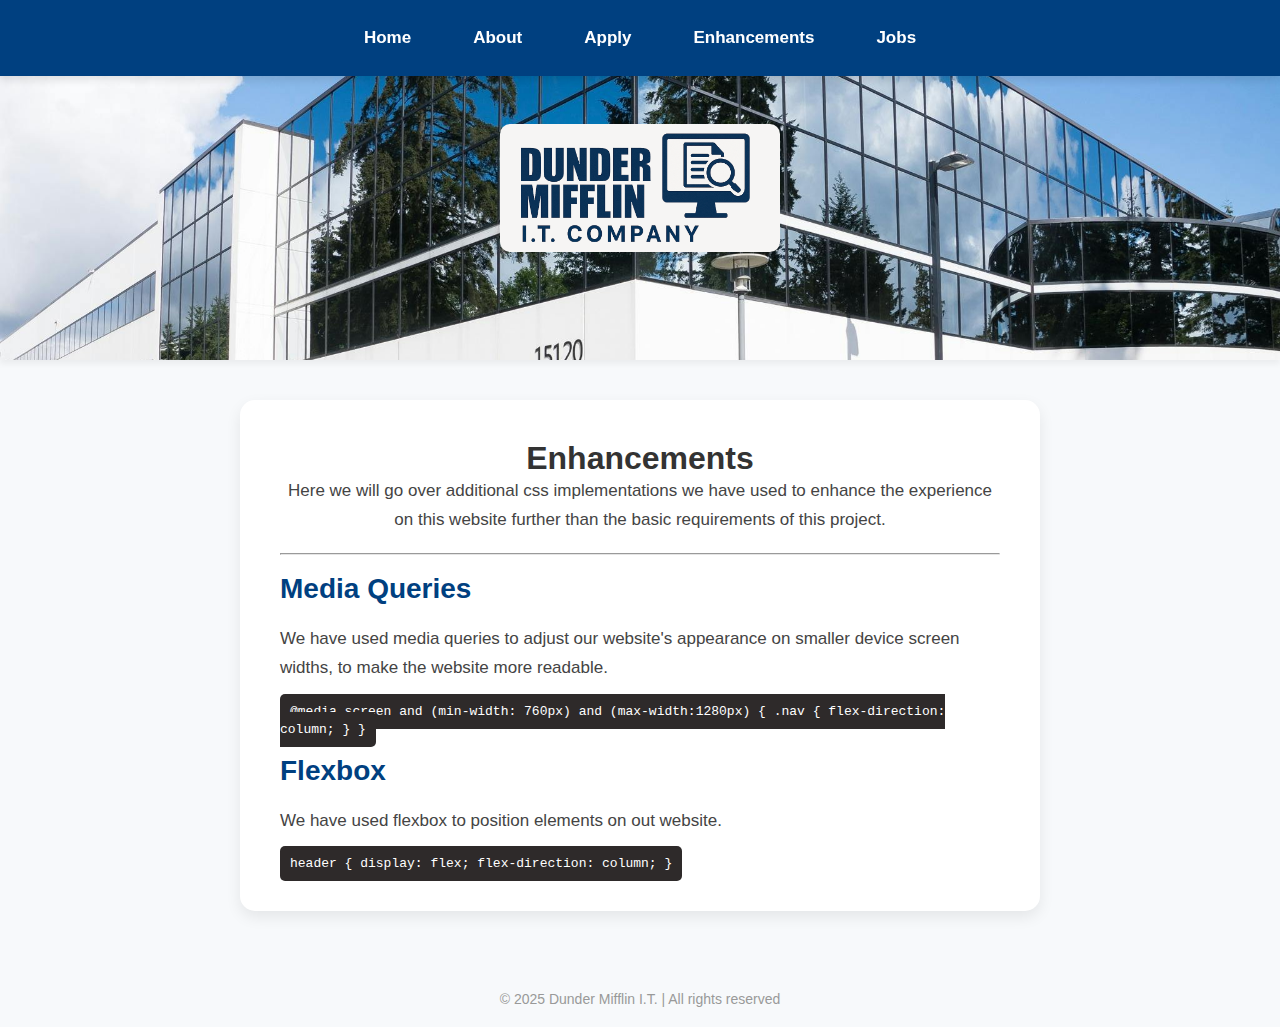
<file: assign1/enhancements.html>
<!DOCTYPE html>
<html lang="en">
<head>
     <title>Enhancements - Dunder Mifflin I.T. Company</title>

    <meta charset="UTF-8">
    <meta name="viewport" content="width=device-width, initial-scale=1.0">
    <meta name="description" content="We link companies with paper products via our SaaS">
    <meta name="keywords" content="Software, IT Company, IT Employment, Web development">

    <link rel="stylesheet" href="styles/style.css">
</head>
<body>
    <nav>
        <a href="index.html">Home</a>
        <a href="about.html">About</a>
        <a href="apply.html">Apply</a>
        <a href="enhancements.html">Enhancements</a>
        <a href="jobs.html">Jobs</a>
    </nav>
  <header>
    <a href="index.html"><img src="images/dunder-mifflin-it-company.png" alt="Dunder Mifflin I.T. Company Logo"></a>
  </header>
  <main>
    <h1 class="text-center">Enhancements</h1>
    <p class="text-center">Here we will go over additional css implementations we have used to enhance the experience on this website further than the basic requirements of this project.</p>
    <br><hr><br>
    <h2>Media Queries</h2>
    <p>We have used media queries to adjust our website's appearance on smaller device screen widths, to make the website more readable.</p>
    <br>
    <code>
      @media screen and (min-width: 760px) and (max-width:1280px) {
        .nav {
          flex-direction: column; 
        }
      }
    </code>
    <br>
    <br>
    <h2>Flexbox</h2>
    <p>We have used flexbox to position elements on out website.</p>
    <br>
    <code>
      header {
        display: flex;
        flex-direction: column;
      }
    </code>
    <br>

  </main>
  <footer>
    &copy; 2025 Dunder Mifflin I.T. | All rights reserved
  </footer>
</body>
</html>
</file>
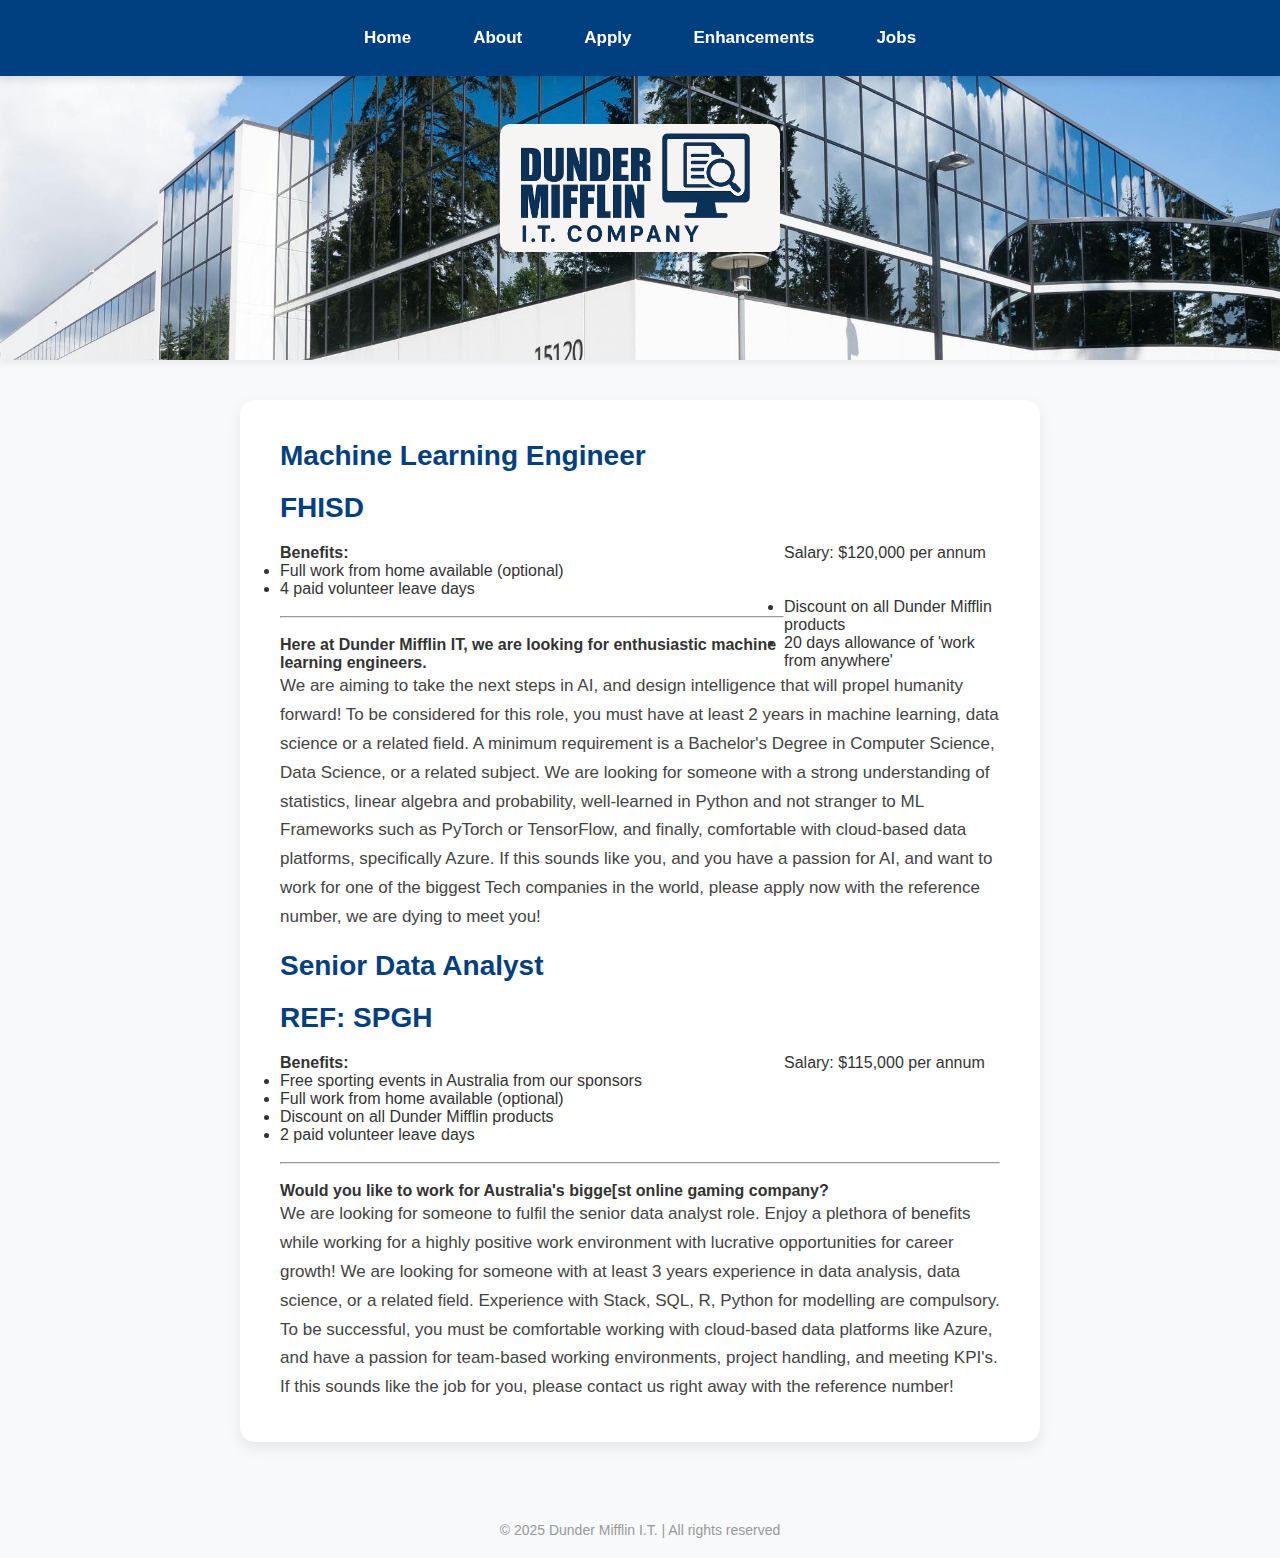
<file: assign1/jobs.html>
<!DOCTYPE html>
<html lang="en">
<head>
     <title>Jobs - Dunder Mifflin I.T. Company</title>

    <meta charset="UTF-8">
    <meta name="viewport" content="width=device-width, initial-scale=1.0">
    <meta name="description" content="We link companies with paper products via our SaaS">
    <meta name="keywords" content="Software, IT Company, IT Employment, Web development">

    <link rel="stylesheet" href="styles/style.css">
</head>
<body>
<nav>
    <a href="index.html">Home</a>
    <a href="about.html">About</a>
    <a href="apply.html">Apply</a>
    <a href="enhancements.html">Enhancements</a>
    <a href="jobs.html">Jobs</a>
</nav>
  <header>
    <a href="index.html"><img src="images/dunder-mifflin-it-company.png" alt="Dunder Mifflin I.T. Company Logo"></a>
  </header>
<main>
<!--
  Your job descriptions should be concise but as a minimum include :
  • Company’s position description reference number (5 alphanumeric characters)
  • Position title
  • Brief description of the position
  • Salary range
  • The title of the position to whom the successful applicant will report
  • Key responsibilities. A list of the specific tasks that are to be performed
  • Required qualifications, skills, knowledge and attributes. These should be divided into
  “essential” and “preferable”. These requirements should include such things as
  programming languages required, number-of-years of experience required, etc..
  The content of the job description should be appropriately structured with headings, sections,
  subsections, lists etc. using the appropriate HTML elements
-->
 <!--Job 1 Machine Learning Engineer-->
 <!-- Header has dividers for better alignment, previous layout had many errors and upon fixing them, the page was misaligned-->
 <div class="job-head">
  <div class="job-head-left">
    <h2>Machine Learning Engineer</h2>
    <h3>FHISD</h3>
  </div>
  <aside class="job-salary float-right sm-text-left">
    Salary: $120,000 per annum</aside>
 </div>

<!-- Benefits section: benefits, list, list on side; lists wrapped in divider as <aside> can't be in <ul>-->
<section class="job-benefits">
  <h4>Benefits:</h4>
  <div class="job-benefits-row">
    <ul>
      <li>Full work from home available (optional)</li>
      <li>4 paid volunteer leave days</li>
    </ul>
    <aside class="job-benefits-aside">
      <ul>
        <li>Discount on all Dunder Mifflin products</li>
        <li>20 days allowance of 'work from anywhere'</li>
      </ul>
    </aside>
  </div>
</section>
<br><hr><br> <!-- lines for styling between sections-->
<!-- next section is job description: simple paragraph in jobdesc class <p> styling-->
  <!-- General requirements via indeed.com and seek.com: 
      3+ years in machine learning, data science or related field
      Strong understanding of statistics and linear algebra
      Experienced in Python and ML Frameworks such as PyTorch or TensorFlow
      Comfortable with cloud-based data platforms like Azure or AWS
      Passionate about AI -->
      
    <section>
      <h4>Here at Dunder Mifflin IT, we are looking for enthusiastic machine learning engineers.</h4>
      <p class="jobdesc">We are aiming to take the next steps in AI, and design intelligence that will
        propel humanity forward! To be considered for this role, you must have at least 2 years in machine learning, data science or a related field.
        A minimum requirement is a Bachelor's Degree in Computer Science, Data Science, or a related subject. We are looking for someone with a
        strong understanding of statistics, linear algebra and probability, well-learned in Python and not stranger to ML Frameworks such as PyTorch or
        TensorFlow, and finally, comfortable with cloud-based data platforms, specifically Azure. If this sounds like you, and you have a passion for AI, and want
        to work for one of the biggest Tech companies in the world, please apply now with the reference number, we are dying to meet you!
      </p>
      </section>
      
<br>
<!--Job 2 Senior Data Analyst-->
<!-- Header has dividers for better alignment, previous layout had many errors and upon fixing them, the page was misaligned-->
<div class="job-head">
  <div class="job-head-left">
    <h2>Senior Data Analyst</h2>
    <h3>REF: SPGH</h3>
  </div>
  <aside class="job-salary float-right sm-text-left">Salary: $115,000 per annum</aside>
</div>

<!-- Benefits section: benefits, list, list on side; lists wrapped in divider as <aside> can't be in <ul>-->
  <section>
    <h4>Benefits:</h4>
    <div class="job-benefits-row">
      <ul>
        <li>Free sporting events in Australia from our sponsors</li>
        <li>Full work from home available (optional)</li>
      </ul>
      <aside  class="job-benefits-aside"></aside>
        <ul>
          <li>Discount on all Dunder Mifflin products</li>
          <li>2 paid volunteer leave days</li>
        </ul>
      </div>
    </section>
    
  <br><hr><br><!-- lines for styling between sections-->
  <!-- next section is job description: simple paragraph in jobdesc class <p> styling-->
    <!--
  General requirements for this role via indeed.com and seek.com (multiple advertisements):
    Have 3+ years of experience in data analysis, data science, consulting or a related field.
    Know your way around data visualisation tools like Power BI, SaaS, Tableu, etc.
    Experienced with SQL, R, Python for modelling and have a solid understanding of data engineering concepts.
    Enjoy training and mentoring and helping others to use data effectively is second nature to you.
    Have a passion for problem-solving and making data accessible to non-technical stakeholders.
    Experience working with GPTs, LLM tools, or AI workflows a strong plus
    Comfortable working with cloud-based data platforms, ideally within Azure. -->

  <section>
    <h4>Would you like to work for Australia's bigge[st online gaming company?</h4>
    <p class="jobdesc"> We are looking for someone to fulfil the senior data analyst role.
      Enjoy a plethora of benefits while working for a highly positive work environment with lucrative opportunities for career growth! 
    We are looking for someone with at least 3 years experience in data analysis, data science, or a related field. Experience with Stack, SQL, R, Python for modelling are compulsory.
    To be successful, you must be comfortable working with cloud-based data platforms like Azure, and have a passion for team-based working environments, project handling, and meeting KPI's.
      If this sounds like the job for you, please contact us right away with the reference number!</p>
    </section>

</main>
  <footer>
    &copy; 2025 Dunder Mifflin I.T. | All rights reserved
  </footer>
</body>
</html>
</file>
<file: assign1/styles/style.css>
* {
    box-sizing: border-box;
    margin: 0;
    padding: 0;
}
body {
    font-family: 'Segoe UI', sans-serif;
    background-color: #f7f9fb;
    color: #333;
}
nav {
    background-color: #004080;
    padding: 20px;
    display: flex;
    justify-content: center;
    gap: 30px;
    box-shadow: 0 4px 8px rgba(0, 0, 0, 0.1);

    position: fixed;
    width: 100%;
}
nav a {
    text-decoration: none;
    color: #ffffff;
    font-weight: 600;
    font-size: 17px;
    padding: 8px 16px;
    border-radius: 5px;
    transition: background-color 0.3s ease;
}
nav a:hover {
    background-color: #0059b3;
}
header {
    text-align: center;
    background-color: #ffffff;
    padding: 40px 20px 20px;
    box-shadow: 0 4px 6px rgba(0, 0, 0, 0.05);
}
header img {
    max-width: 280px;
    height: auto;
    border-radius: 10px;
}
main {
    max-width: 800px;
    margin: 40px auto;
    background-color: #ffffff;
    padding: 40px;
    border-radius: 15px;
    box-shadow: 0 6px 15px rgba(0, 0, 0, 0.08);
}
main h2 {
    font-size: 28px;
    color: #004080;
    margin-bottom: 20px;
}
main p {
    font-size: 17px;
    line-height: 1.7;
    color: #444;
}
footer {
    text-align: center;
    margin-top: 60px;
    padding: 20px;
    font-size: 14px;
    color: #999;
}

/* Apply.html styles */

.apply {
    font-family: 'Segoe UI', Tahoma, Geneva, Verdana,
}

#application .email {
    text-align: center;
    margin: 1%;

}

fieldset {
    background-color: #ffffff;
    box-shadow: 5px 10px 15px rgba(0, 0, 0, 0.08);
    border-color: hsla(238, 20%, 32%, 0.025);
}

legend {
    margin-left: 5%;
    text-align: left;
}

input {
    margin-left: 5%;
    border-radius: 15px;
    border: 1px solid hsla(238, 20%, 32%, 0.122);
}

.email {
    float: left;
}


/* enhancements.html styles */

header {
    min-height: 40vh;
    background-image: url("./images/office-building.jpg");
    background-position: center;
    background-size: cover;

    display: flex;
    justify-content: center;
    align-items: center;
}

hr {
    border-bottom: 1px solid rgba(0, 0, 0, 0.1);
}

code {
    background-color: #2e2a2a;
    color: white;
    padding: 10px;

    border-radius: 5px;
}

/* Utility Classes */

.text-left {
    text-align: left;
}

.text-center {
    text-align: center;
}

.text-right {
    text-align: right;
}

/* Jobs.html page specific css here */
aside {
    width: 30%;
    float: right;
    border-color: #004080;
}

h3 {
    font-size: 28px;
    color: #004080;
    margin-bottom: 20px;
}
</file>
